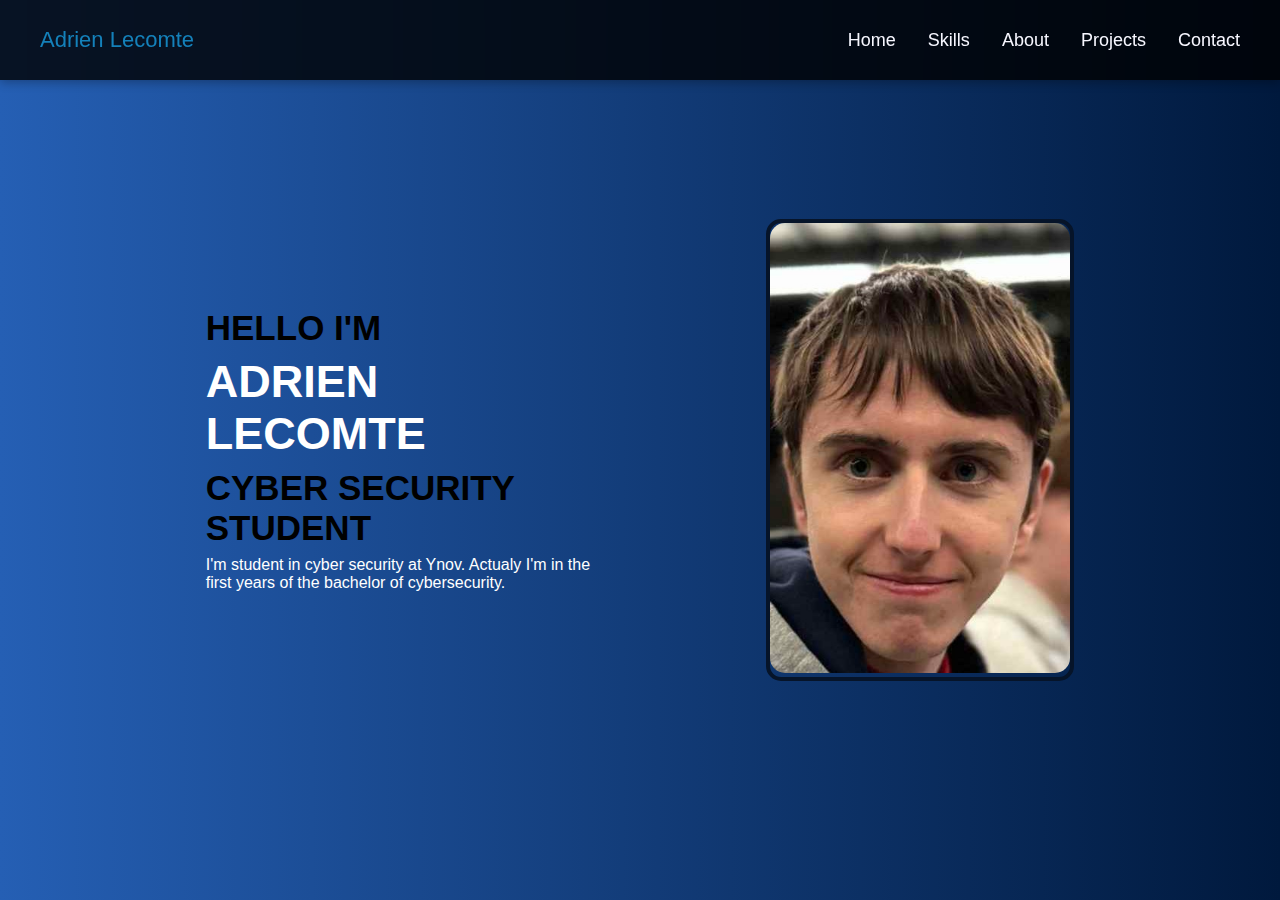
<file: index.html>
<!DOCTYPE html>
<html>
<head>
    <title>My Portfolio</title>
    <link rel="stylesheet" href="/assets/css/style.css"/>
    <link rel="stylesheet" href="/assets/css/home.css">
    <title>Home</title>
</head>
<body>
    <header>
        <!-- packeges i18n-->
        <a class="header-title" href="./index.html">Adrien Lecomte</a>
        <nav>
            <a href="/index.html" id="homeLink">Home</a>
            <a href="/skills.html" id="skillsLink">Skills</a>
            <a href="./about.html" id="aboutLink">About</a>
            <a href="./projects.html" id="projectsLink">Projects</a>
            <a href="./contact.html" id="contactLink">Contact</a>
        </nav>
    </header>
    <div class="main-container">
        <div class="text-container">
            <h2>HELLO I'M</h2>
            <h1>ADRIEN LECOMTE</h1>
            <h2>CYBER SECURITY STUDENT</h2>
            <p>I'm student in cyber security at Ynov. Actualy I'm in the first years of the bachelor of cybersecurity.</p>
        </div>
        <div class="image-container">
            <img src="/assets/image/1738595314642.jpg" alt="picture"/>
        </div>
    </div>
</body>
</html>
</file>
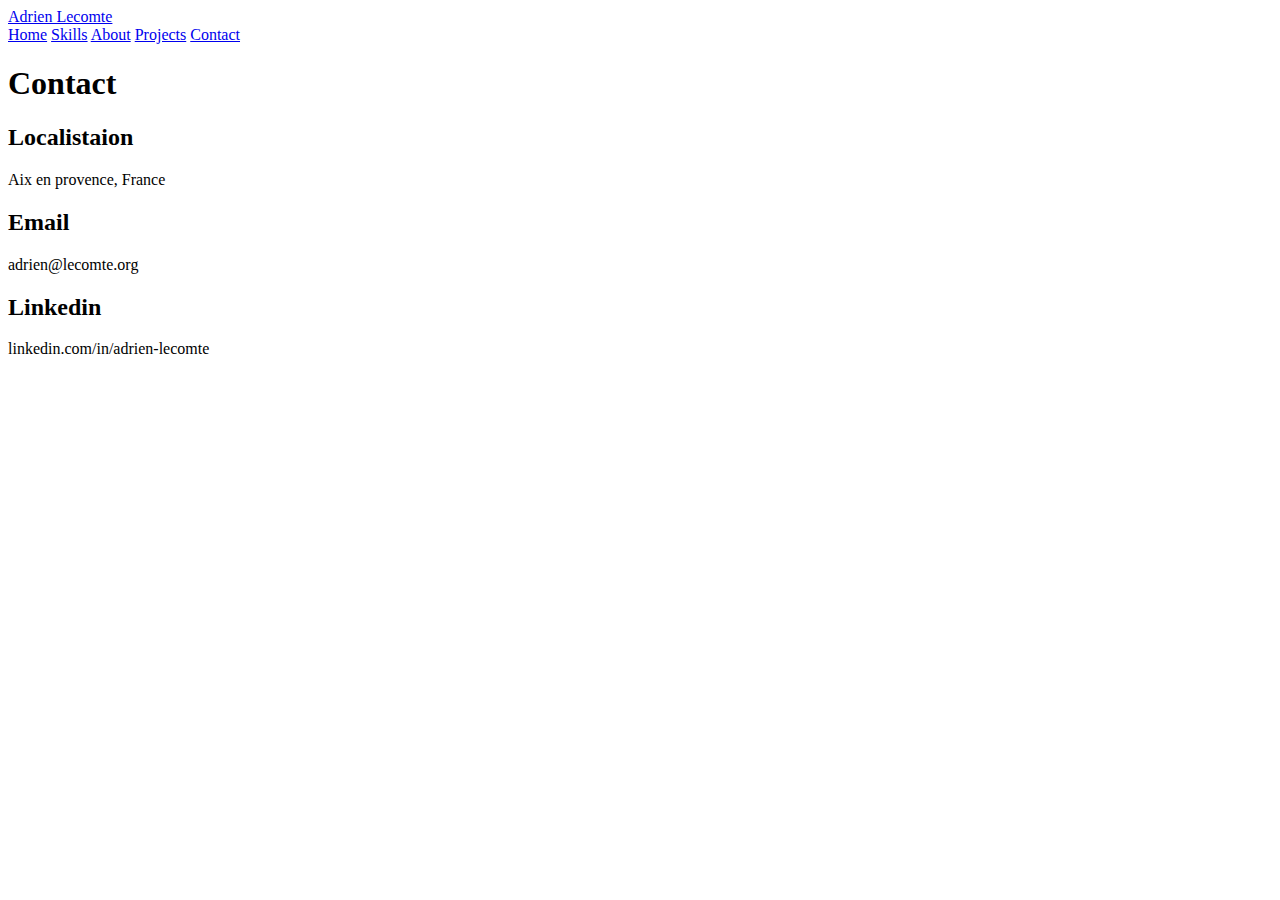
<file: contact.html>
<!DOCTYPE html>
<html lang="en">
<head>
    <meta charset="UTF-8">
    <meta name="viewport" content="width=device-width, initial-scale=1.0">
    <title>Contact</title>
</head>
<body>
    <header>
        <a class="header-title" href="./index.html">Adrien Lecomte</a>
        <nav>
            <a href="/index.html" id="homeLink">Home</a>
            <a href="/skills.html" id="skillsLink">Skills</a>
            <a href="./about.html" id="aboutLink">About</a>
            <a href="./projects.html" id="projectsLink">Projects</a>
            <a href="./contact.html" id="contactLink">Contact</a>
        </nav>
    </header>
    <h1>Contact</h1>
    <h2>Localistaion</h2>
    <p>Aix en provence, France</p>
    <h2>Email</h2>
    <p>adrien@lecomte.org</p>
    <h2>Linkedin</h2>
    <p>linkedin.com/in/adrien-lecomte</p>
</body>
</html>
</file>
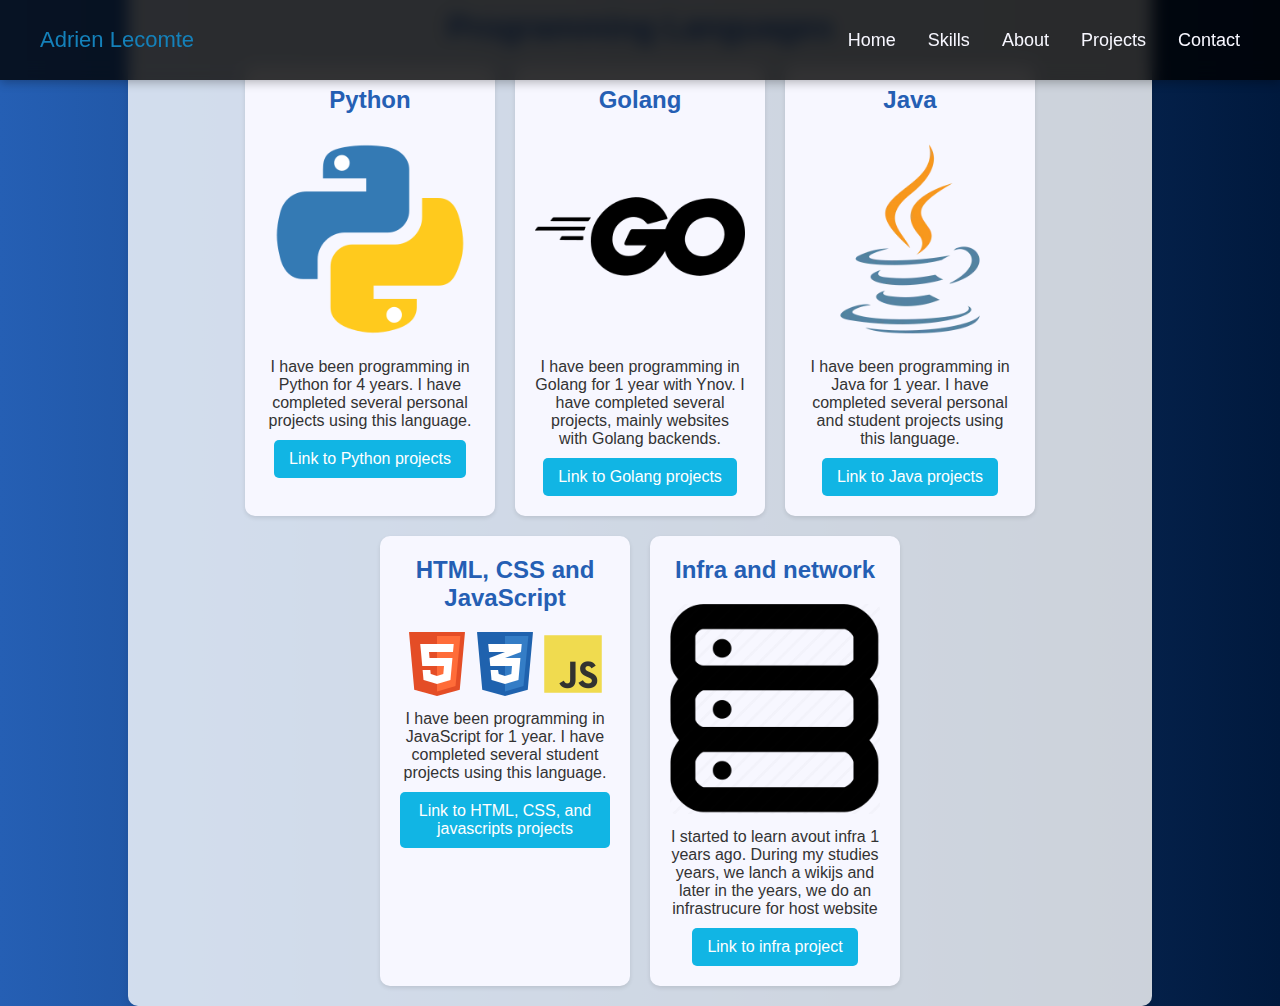
<file: skills.html>
<!DOCTYPE html>
<html lang="en">
<head>
    <meta charset="UTF-8">
    <meta name="viewport" content="width=device-width, initial-scale=1.0">
    <title>Skills</title>
    <link rel="stylesheet" href="/assets/css/style.css"/>
    <link rel="stylesheet" href="/assets/css/skills.css">
</head>
<body>
    <header>
        <a class="header-title" href="./index.html">Adrien Lecomte</a>
        <nav>
            <a href="/index.html" id="homeLink">Home</a>
            <a href="/skills.html" id="skillsLink">Skills</a>
            <a href="./about.html" id="aboutLink">About</a>
            <a href="./projects.html" id="projectsLink">Projects</a>
            <a href="./contact.html" id="contactLink">Contact</a>
        </nav>
    </header>
    <h1>Skills</h1>
    <div class="main-container">
        <h2>Programming Languages</h2>
        <div>
            <div class="skills-container">
                <div class="skill">
                    <h2>Python</h2>
                    <img src="./assets/image/python_logo.webp" alt="Python Logo">
                    <p>I have been programming in Python for 4 years. I have completed several personal projects using this language.</p>
                    <a href="#">Link to Python projects</a>
                </div>
                <div class="skill">
                    <h2>Golang</h2>
                    <img src="./assets/image/golang_logo.webp" alt="Golang Logo">
                    <p>I have been programming in Golang for 1 year with Ynov. I have completed several projects, mainly websites with Golang backends.</p>
                    <a href="#">Link to Golang projects</a>
                </div>
                <div class="skill">
                    <h2>Java</h2>
                    <img src="./assets/image/java_logo.webp" alt="Java Logo">
                    <p>I have been programming in Java for 1 year. I have completed several personal and student projects using this language.</p>
                    <a href="#">Link to Java projects</a>
                </div>
                <div class="skill">
                    <h2>HTML, CSS and JavaScript</h2>
                    <img src="./assets/image/html_logo.webp" alt="HTML Logo">
                    <img src="./assets/image/css_logo.webp" alt="CSS Logo" class="css-logo">
                    <img src="./assets/image/js_logo.webp" alt="JavaScript Logo">
                    <p>I have been programming in JavaScript for 1 year. I have completed several student projects using this language.</p>
                    <a href="#">Link to HTML, CSS, and javascripts projects</a>
                </div>
                <div class="skill">
                    <h2>Infra and network</h2>
                    <img src="./assets/image/Infra_logo.webp" alt="infra logo">
                    <p>I started to learn avout infra 1 years ago. During my studies years, we lanch a wikijs and later in the years, we do an infrastrucure for host website</p>
                    <a href="#">Link to infra project</a>
                </div>
            </div>
        </div>
    </div>
</body>
</html>
</file>
<file: assets/css/style.css>
* {
    margin: 0;
    padding: 0;
    box-sizing: border-box;
}

header {
    position: fixed;
    top: 0;
    left: 0;
    width: 100%;
    height: 80px;
    padding: 0 40px;
    background: rgba(0, 0, 0, 0.8);
    backdrop-filter: blur(8px);
    display: flex;
    justify-content: space-between;
    align-items: center;
    z-index: 100;
    box-shadow: 0 2px 10px rgba(0, 0, 0, 0.3);
}

.header-title {
    text-decoration:none;
    font-size: 22px;
    color: #1481BA; /* Utilisation de la couleur bleue pour le titre */
}

.header-title h1:hover {
    color: #11B5E4; /* Utilisation d'une autre nuance de bleu pour le titre */
}

.header-title h1::after {
    content: '';
    position: absolute;
    bottom: -2px;
    left: 0;
    width: 0;
    height: 2px;
    background: #11B5E4; /* Utilisation de la couleur bleue pour la ligne de survol */
    transition: width 0.3s ease;
}

.header-title h1:hover::after {
    width: 100%;
}

nav {
    display: flex;
    justify-content: flex-end;
    align-items: center;
    gap: 2rem;
}

nav a {
    color: #F7F7FF; /* Utilisation de la couleur blanc cassé pour les liens */
    text-decoration: none;
    font-size: 18px;
    font-weight: 500;
    padding: 5px 0;
    position: relative;
    transition: color 0.3s ease;
}

nav a::after {
    content: '';
    position: absolute;
    bottom: -2px;
    left: 0;
    width: 0;
    height: 2px;
    background: #11B5E4; /* Utilisation de la couleur bleue pour la ligne de survol */
    transition: width 0.3s ease;
}

nav a:hover {
    color: #11B5E4; /* Utilisation de la couleur bleue pour le survol des liens */
}

nav a:hover::after {
    width: 100%;
}
</file>
<file: assets/css/home.css>
body {
    font-family: 'Franklin Gothic Medium', 'Arial Narrow', Arial, sans-serif;
    display: flex;
    justify-content: center;
    background: linear-gradient(to right, #255fb4, #00193d); /* Utilisation de la couleur blanc cassé pour l'arrière-plan */
    height: 100vh;
    color: #000000; 
    overflow-y:hidden;
}

.main-container {
    display: flex;
    flex-direction: row;
    justify-content:center;
    height:100vh;
    padding:50px;
    align-items:center;
    gap: 10rem;
}

.image-container {
    border: 4px solid #061429;
    border-radius: 15px;
}

.image-container img {
    border-radius: 15px;
    height: 450px;
}

.text-container {
    width: 400px;
    display: flex;
    flex-direction: column;
    gap: 8px;
}

.text-container h1{
    color: white;
    font-size: 45px;
}

.text-container h2 {
    color: black;
    font-size: 35px;
}

.text-container p {
    color: white;
}

.text-container a {
    text-decoration: none;
    border: 3px solid #1481BA;
    background-color: #11B5E4;
    border-radius: 5px;
    font-size: 22px;
    padding: 5px;
    color: #F7F7FF; 
    transition: background-color 0.3s ease, border-color 0.3s ease;
}

.text-container a:hover {
    background-color: #0CAADC;
    border-color: #0CAADC;
}
</file>
<file: assets/css/skills.css>
body {
    font-family: 'Franklin Gothic Medium', 'Arial Narrow', Arial, sans-serif;
    display: flex;
    justify-content: center;
    flex-direction: column;
    align-items: center;
    background: linear-gradient(to right, #255fb4, #00193d); /* Utilisation de la couleur blanc cassé pour l'arrière-plan */
    height: 100vh;
    color: #000000;
}

h1{
    margin-top: 50px; /* Adjust for fixed header */
    font-size: 2.5rem;
    color: #F7F7FF;
    text-align: center;
}

h2 {
    font-size: 2rem;
    color: #255fb4;
    margin-bottom: 20px;
    text-align: center;
}

.main-container {
    margin-top: 50px;
    margin: 20px;
    padding: 20px;
    background: rgba(255, 255, 255, 0.8);
    border-radius: 10px;
    box-shadow: 0 4px 8px rgba(0, 0, 0, 0.1);
    width: 80%;
    max-width: 1500px;
}

.skills-container {
    display: flex;
    flex-wrap: wrap;
    gap: 20px;
    justify-content: center;
}

.skill {
    background: #F7F7FF;
    border-radius: 10px;
    box-shadow: 0 2px 4px rgba(0, 0, 0, 0.1);
    padding: 20px;
    width: 250px;
    text-align: center;
    transition: transform 0.3s ease, box-shadow 0.3s ease;
}

.skill:hover {
    transform: translateY(-10px);
    box-shadow: 0 6px 12px rgba(0, 0, 0, 0.2);
}

.skill h2 {
    font-size: 1.5rem;
    color: #255fb4;
    margin-bottom: 10px;
}

.skill img {
    max-width: 100%;
    height: auto;
    border-radius: 5px;
    margin: 10px 0;
}

.skill p {
    font-size: 1rem;
    color: #333;
}

.skill a {
    display: inline-block;
    margin-top: 10px;
    padding: 10px 15px;
    background-color: #11B5E4;
    color: #FFF;
    text-decoration: none;
    border-radius: 5px;
    transition: background-color 0.3s ease;
}

.skill a:hover {
    background-color: #1481BA;
}

.css-logo {
    width: 64px;
    height: 64px;
}
</file>
